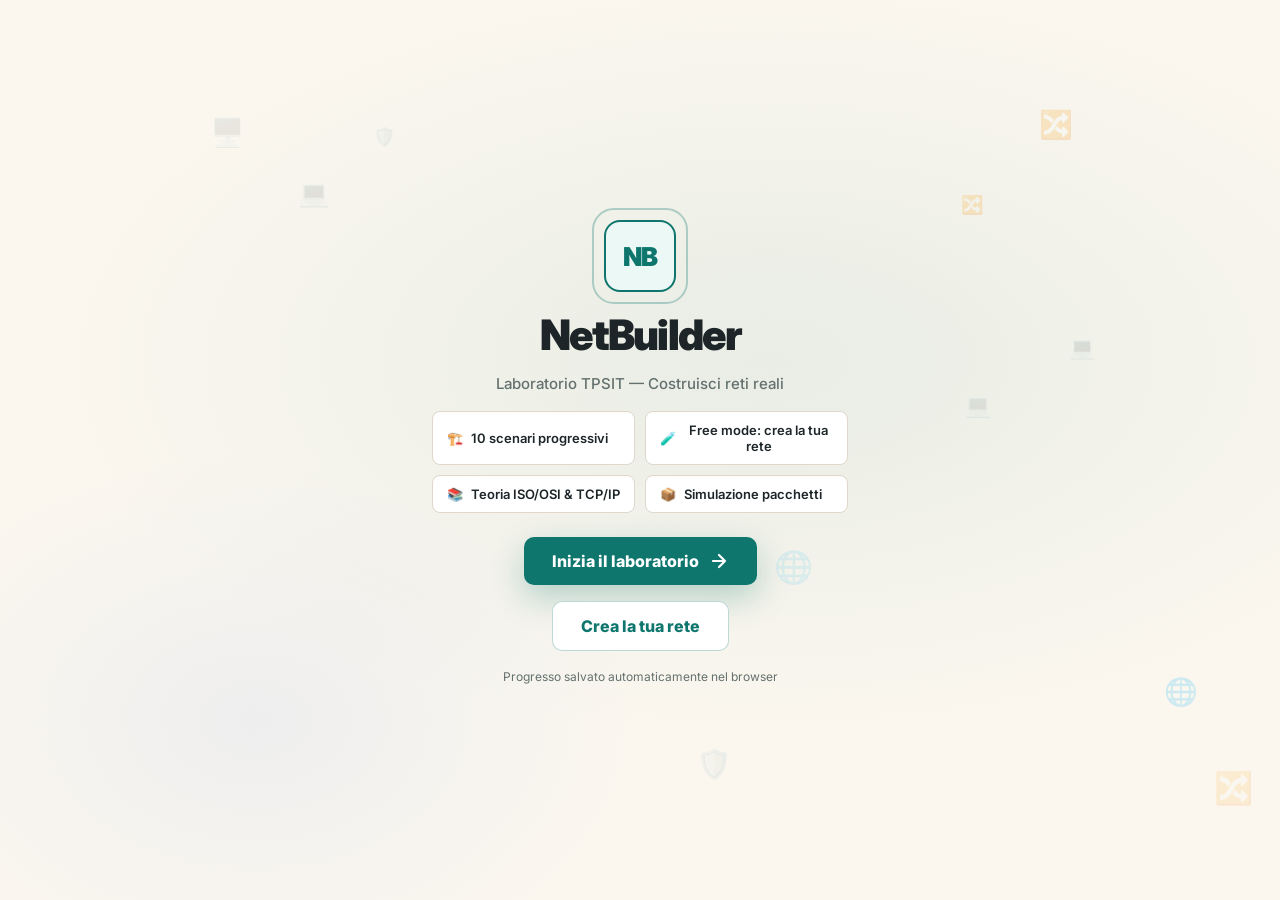
<file: gioco.html>
﻿<!DOCTYPE html>
<html lang="it">
<head>
  <meta charset="UTF-8">
  <meta name="viewport" content="width=device-width, initial-scale=1.0">
  <title>NetBuilder - Costruisci la rete</title>
  <script>
    (function(){
      var s=localStorage.getItem('nb-theme');
      if(!s) s=window.matchMedia('(prefers-color-scheme: dark)').matches?'dark':'light';
      if(s==='dark') document.documentElement.classList.add('dark');
    })();
  </script>
  <link rel="preconnect" href="https://fonts.googleapis.com">
  <link rel="preconnect" href="https://fonts.gstatic.com" crossorigin>
  <link href="https://fonts.googleapis.com/css2?family=Inter:wght@400;500;600;700;800&display=swap" rel="stylesheet">
  <link rel="stylesheet" href="style.css">
</head>
<body>
  <header class="topbar">
    <div class="brand">
      <span class="brand-mark">NB</span>
      <div>
        <h1>NetBuilder</h1>
        <p>Laboratorio TPSIT sulle reti reali</p>
      </div>
    </div>

    <nav class="level-tabs" id="levelTabs" aria-label="Livelli"></nav>
    <div class="objective-wrap">
            <button class="objective-btn" id="objectiveBtn" type="button">Obiettivi</button>
      <div class="objective-panel" id="objectivePanel" aria-hidden="true"></div>
    </div>

    <div class="stats" aria-label="Statistiche">
      <div class="stat"><span>Livello</span><strong id="statLevel">1</strong></div>
      <div class="stat"><span>XP</span><strong id="statScore">0</strong></div>
      <div class="stat"><span>Nodi</span><strong id="statDevices">0</strong></div>
    </div>
  </header>

  <main class="app-shell">
    <aside class="toolbox">
      <section>
        <h2>Dispositivi 🧰</h2>
        <div class="device-palette" id="devicePalette"></div>
      </section>

      <section>
        <h2>Cavi 🔌</h2>
        <div class="cable-tools">
          <button class="cable-tool is-active" id="straightCable" type="button" data-cable="straight">
            <span class="cable-sample straight"></span>
            Dritto
          </button>
          <button class="cable-tool" id="crossCable" type="button" data-cable="cross">
            <span class="cable-sample cross"></span>
            Incrociato
          </button>
        </div>
      </section>

      <section class="quick-help">
        <h2>Comandi ✨</h2>
        <p>👉 Click su un dispositivo per inserirlo. 🔗 Click su due nodi per collegarli. 🖱️ Trascina un nodo per sistemarlo. 🗑️ Doppio click elimina.</p>
      </section>

      <section style="display:flex;justify-content:center;padding:10px 0 4px">
        <button class="theme-toggle" id="gameThemeToggle" type="button" title="Cambia tema chiaro/scuro" aria-label="Cambia tema">
          <span class="t-icon" id="themeIcon"></span>
        </button>
      </section>
    </aside>

    <section class="workspace">
      <div class="workspace-toolbar">
        <div>
          <p class="eyebrow">Scenario</p>
          <h2 id="levelTitle"></h2>
        </div>
        <div class="run-hud" aria-label="Sfide livello">
          <div class="time-chip">
            <span>Tempo</span>
            <strong id="runTimer">00:00</strong>
            <div class="time-bar"><span id="timeBar"></span></div>
          </div>
          <div class="budget-chip">
            <span>Cavi</span>
            <strong id="cableBudget">0/0</strong>
          </div>
          <div class="event-chip" id="eventChip" hidden>
            <span>Evento</span>
            <strong id="eventText">-</strong>
          </div>
        </div>
        <div class="actions">
          <button class="btn secondary" id="hintBtn" type="button">💡 Indizio</button>
          <button class="btn secondary" id="resetBtn" type="button">🔄 Reset</button>
          <button class="btn primary" id="testBtn" type="button">🚀 Testa rete</button>
        </div>
      </div>

      <div class="board-wrap" id="boardWrap">
        <svg id="board" viewBox="0 0 1100 720" role="img" aria-label="Area di costruzione della rete">
          <defs>
            <pattern id="grid" width="40" height="40" patternUnits="userSpaceOnUse">
              <path d="M 40 0 L 0 0 0 40" class="grid-line"></path>
            </pattern>
            <filter id="softShadow" x="-30%" y="-30%" width="160%" height="160%">
              <feDropShadow dx="0" dy="12" stdDeviation="12" flood-color="#263238" flood-opacity="0.18"></feDropShadow>
            </filter>
          </defs>
          <rect width="1100" height="720" fill="url(#grid)"></rect>
          <g id="cableLayer"></g>
          <g id="packetLayer"></g>
          <g id="deviceLayer"></g>
        </svg>
      </div>

      <section class="console-panel" id="consolePanel">
        <div class="console-resizer" id="consoleResizer" aria-hidden="true"></div>
        <div class="console-header">
          <p class="eyebrow">Console rete</p>
        </div>
        <div class="network-log" id="networkLog"></div>
      </section>
    </section>

    <aside class="mission-panel">
      <section class="mission-card">
        <p class="eyebrow">Obiettivo</p>
        <div id="objectiveText"></div>
      </section>

      <section class="mission-card">
        <p class="eyebrow">Verifica</p>
        <div class="checklist" id="checklist"></div>
      </section>

      <section class="mission-card">
        <p class="eyebrow">Sfide bonus</p>
        <div class="challenge-list" id="challengeList"></div>
      </section>

    </aside>
  </main>

  <div class="toast" id="toast" role="status" aria-live="polite"></div>

  <div class="context-menu" id="contextMenu" role="menu" aria-hidden="true">
    <button type="button" data-action="move">🖱️ Sposta</button>
    <button type="button" data-action="delete">🗑️ Elimina</button>
  </div>

  <dialog class="result-modal" id="resultModal">
    <div class="result-icon" id="resultIcon"></div>
    <h2 id="resultTitle"></h2>
    <p id="resultBody"></p>
    <div class="result-info" id="resultInfo"></div>
    <button class="btn primary" id="resultBtn" type="button">Continua</button>
  </dialog>

  <script src="level1.js"></script>
  <script src="level2.js"></script>
  <script src="level3.js"></script>
  <script src="level4.js"></script>
  <script src="level5.js"></script>
  <script src="level6.js"></script>
  <script src="level7.js"></script>
  <script src="level8.js"></script>
  <script src="level9.js"></script>
  <script src="level10.js"></script>
  <script src="script.js"></script>
<script>
/* ── GAME DARK MODE ──────────────────────────────────────── */
(function(){
  const STORAGE_KEY = 'nb-theme';
  const btn  = document.getElementById('gameThemeToggle');
  const icon = document.getElementById('themeIcon');

  const ICONS = {
    light: '<svg class="theme-icon-svg" viewBox="0 0 24 24" aria-hidden="true"><circle cx="12" cy="12" r="4.25" fill="none" stroke-width="2"/><path d="M12 2.75v2.4M12 18.85v2.4M4.35 4.35l1.7 1.7M17.95 17.95l1.7 1.7M2.75 12h2.4M18.85 12h2.4M4.35 19.65l1.7-1.7M17.95 6.05l1.7-1.7" fill="none" stroke-width="2" stroke-linecap="round"/></svg>',
    dark: '<svg class="theme-icon-svg" viewBox="0 0 24 24" aria-hidden="true"><path d="M20.1 14.4A7.4 7.4 0 0 1 9.6 3.9 8.2 8.2 0 1 0 20.1 14.4Z" fill="none" stroke-width="2" stroke-linecap="round" stroke-linejoin="round"/></svg>'
  };

  function getInitialTheme(){
    const saved = localStorage.getItem(STORAGE_KEY);
    if(saved) return saved;
    return window.matchMedia('(prefers-color-scheme: dark)').matches ? 'dark' : 'light';
  }

  function applyTheme(theme, animate){
    const isDark = theme === 'dark';
    document.documentElement.classList.toggle('dark', isDark);
    /* show the icon representing current mode (sun = you're in dark, moon = you're in light) */
    icon.innerHTML = isDark ? ICONS.light : ICONS.dark;
    btn.setAttribute('title', isDark ? 'Passa al tema chiaro' : 'Passa al tema scuro');

    if(animate){
      /* spin icon */
      btn.classList.remove('spinning','pulse-ring');
      void btn.offsetWidth;
      btn.classList.add('spinning','pulse-ring');
      btn.addEventListener('animationend', ()=>{
        btn.classList.remove('spinning','pulse-ring');
      }, {once:true});

      /* full-page ripple */
      const r = btn.getBoundingClientRect();
      const cx = r.left + r.width/2, cy = r.top + r.height/2;
      const maxR = Math.hypot(Math.max(cx, innerWidth-cx), Math.max(cy, innerHeight-cy));
      const overlay = document.createElement('div');
      overlay.style.cssText = `
        position:fixed;top:0;left:0;width:100vw;height:100vh;
        pointer-events:none;z-index:99999;overflow:hidden;
      `;
      const circle = document.createElement('div');
      circle.style.cssText = `
        position:absolute;
        left:${cx}px;top:${cy}px;
        width:0;height:0;
        border-radius:50%;
        background:${isDark ? 'rgba(17,19,21,.94)' : 'rgba(251,247,239,.92)'};
        transform:translate(-50%,-50%);
        transition:width 0.58s cubic-bezier(.4,0,.2,1),
                   height 0.58s cubic-bezier(.4,0,.2,1),
                   opacity 0.18s 0.48s ease;
      `;
      overlay.appendChild(circle);
      document.body.appendChild(overlay);
      requestAnimationFrame(()=>{
        circle.style.width = circle.style.height = maxR * 2.2 + 'px';
      });
      setTimeout(()=>{ circle.style.opacity = '0'; }, 480);
      setTimeout(()=>{ overlay.remove(); }, 720);
    }
  }

  /* boot */
  const theme = getInitialTheme();
  applyTheme(theme, false);

  /* toggle */
  btn.addEventListener('click', ()=>{
    const next = document.documentElement.classList.contains('dark') ? 'light' : 'dark';
    localStorage.setItem(STORAGE_KEY, next);
    applyTheme(next, true);
  });
})();
</script>
</body>
</html>
</file>
<file: style.css>
:root {
  --paper: #fbf7ef;
  --surface: #fffdf8;
  --surface-strong: #ffffff;
  --ink: #1d2528;
  --muted: #64716f;
  --line: #ded7ca;
  --line-strong: #c9bda9;
  --accent: #0f766e;
  --accent-2: #2563eb;
  --success: #16803c;
  --warning: #b76e00;
  --danger: #bf3030;
  --cable: #546a76;
  --shadow: 0 18px 45px rgba(57, 47, 31, 0.12);
  --radius: 8px;
}

* {
  box-sizing: border-box;
}

html,
body {
  height: 100%;
}

body {
  margin: 0;
  overflow: hidden;
  display: flex;
  flex-direction: column;
  color: var(--ink);
  background:
    linear-gradient(135deg, rgba(255, 255, 255, 0.78), rgba(251, 247, 239, 0.95)),
    var(--paper);
  font-family: Inter, system-ui, -apple-system, BlinkMacSystemFont, "Segoe UI", sans-serif;
  user-select: none;
}

button {
  font: inherit;
}

.topbar {
  position: relative;
  z-index: 1000;
  min-height: 78px;
  display: flex;
  align-items: center;
  gap: 22px;
  padding: 10px 18px;
  border-bottom: 1px solid var(--line);
  background: rgba(255, 253, 248, 0.9);
  backdrop-filter: blur(18px);
  flex-shrink: 0;
}

.brand {
  display: flex;
  align-items: center;
  gap: 14px;
  min-width: 250px;
}

.brand-mark {
  width: 48px;
  height: 48px;
  display: grid;
  place-items: center;
  border: 2px solid var(--accent);
  border-radius: var(--radius);
  color: var(--accent);
  background: #ecf8f5;
  font-weight: 800;
}

.brand h1,
.brand p,
.workspace-toolbar h2,
.eyebrow {
  margin: 0;
}

.brand h1 {
  font-size: 24px;
  letter-spacing: -0.02em;
}

.brand p {
  margin-top: 2px;
  color: var(--muted);
  font-size: 13px;
}

.level-tabs {
  display: flex;
  gap: 8px;
  flex: 1;
  justify-content: center;
  flex-wrap: wrap;
}

.objective-wrap {
  position: relative;
  flex-shrink: 0;
}

.objective-btn {
  height: 42px;
  border: 1px solid var(--line);
  border-radius: var(--radius);
  background: var(--surface);
  color: var(--ink);
  padding: 0 12px;
  font-weight: 700;
  cursor: pointer;
  transition: transform 0.18s ease, border-color 0.18s ease, color 0.18s ease, box-shadow 0.18s ease;
}

.objective-btn:hover {
  border-color: var(--accent);
  color: var(--accent);
}

.objective-btn.objective-flash {
  border-color: var(--success);
  color: var(--success);
  box-shadow: 0 0 0 5px rgba(22, 128, 60, 0.14);
  animation: objectiveButtonPop 0.68s ease;
}

.objective-panel {
  position: absolute;
  top: calc(100% + 8px);
  right: 0;
  width: min(360px, calc(100vw - 24px));
  padding: 8px;
  border: 1px solid var(--line);
  border-radius: var(--radius);
  background: var(--surface-strong);
  box-shadow: var(--shadow);
  display: none;
  z-index: 1001;
  max-height: 320px;
  overflow-y: auto;
}

.objective-panel.show {
  display: block;
  animation: objectivePanelIn 0.18s ease-out;
}

.objective-item {
  display: grid;
  grid-template-columns: 24px minmax(0, 1fr) auto;
  align-items: center;
  gap: 8px;
  border: 1px solid var(--line);
  border-radius: var(--radius);
  padding: 9px 10px;
  background: #fffaf0;
  font-size: 13px;
  line-height: 1.4;
  min-height: 44px;
  transition: background 0.18s ease, border-color 0.18s ease, transform 0.18s ease;
}

.objective-item.done {
  border-color: #8ecfae;
  background: #eef8ee;
}

.objective-item.just-completed {
  animation: objectiveComplete 0.86s ease both;
}

.objective-icon {
  width: 22px;
  height: 22px;
  display: grid;
  place-items: center;
  border-radius: 50%;
  font-size: 14px;
}

.objective-copy {
  min-width: 0;
  overflow-wrap: anywhere;
}

.objective-xp {
  justify-self: end;
  padding: 3px 6px;
  border-radius: 999px;
  background: #ecf8f5;
  color: var(--accent);
  font-size: 11px;
  font-weight: 800;
  white-space: nowrap;
}

.objective-item.done .objective-xp {
  background: #dcfce7;
  color: var(--success);
}

.objective-item + .objective-item {
  margin-top: 8px;
}

@keyframes objectivePanelIn {
  from {
    opacity: 0;
    transform: translateY(-6px) scale(0.98);
  }
  to {
    opacity: 1;
    transform: translateY(0) scale(1);
  }
}

@keyframes objectiveComplete {
  0% {
    transform: scale(0.98);
    box-shadow: 0 0 0 0 rgba(22, 128, 60, 0);
  }
  35% {
    transform: scale(1.02);
    box-shadow: 0 0 0 6px rgba(22, 128, 60, 0.16);
  }
  100% {
    transform: scale(1);
    box-shadow: 0 0 0 0 rgba(22, 128, 60, 0);
  }
}

@keyframes objectiveButtonPop {
  0% { transform: scale(1); }
  45% { transform: scale(1.06); }
  100% { transform: scale(1); }
}

@keyframes statPop {
  0% { transform: scale(1); }
  45% {
    transform: scale(1.06);
    border-color: var(--success);
    box-shadow: 0 0 0 5px rgba(22, 128, 60, 0.12);
  }
  100% { transform: scale(1); }
}

@keyframes timerDangerPulse {
  0%, 100% { opacity: 1; }
  50% { opacity: 0.72; }
}

@keyframes timerDangerText {
  0%, 100% { transform: scale(1); }
  50% { transform: scale(1.03); }
}

.level-tab {
  min-width: 46px;
  height: 46px;
  border: 1px solid var(--line);
  border-radius: var(--radius);
  background: var(--surface);
  color: var(--muted);
  cursor: pointer;
  font-weight: 800;
}

.level-tab:hover,
.level-tab.is-active {
  border-color: var(--accent);
  color: var(--accent);
  background: #eef8f4;
}

.level-tab.is-complete {
  border-color: var(--success);
  background: #eef8ee;
  color: var(--success);
}

.level-tab.is-complete::after {
  content: "✓";
  margin-left: 4px;
  font-size: 12px;
}

.level-tab.free-mode-tab {
  width: auto;
  min-width: 148px;
  padding: 0 14px;
  color: var(--accent);
  border-color: rgba(15, 118, 110, 0.32);
  background: #ecf8f5;
  white-space: nowrap;
}

.level-tab.free-mode-tab:hover,
.level-tab.free-mode-tab.is-active {
  color: #fff;
  border-color: var(--accent);
  background: var(--accent);
}

.stats {
  display: flex;
  gap: 10px;
}

.stat {
  min-width: 88px;
  padding: 9px 12px;
  border: 1px solid var(--line);
  border-radius: var(--radius);
  background: var(--surface-strong);
}

.stat span {
  display: block;
  color: var(--muted);
  font-size: 11px;
  font-weight: 700;
  text-transform: uppercase;
}

.stat strong {
  display: block;
  margin-top: 3px;
  font-size: 22px;
  line-height: 1;
}

.stat.stat-pop {
  animation: statPop 0.52s ease;
}

.app-shell {
  position: relative;
  z-index: 1;
  flex: 1;
  display: grid;
  grid-template-columns: 240px minmax(520px, 1fr) 280px;
  gap: 10px;
  padding: 10px;
  min-height: 0;
}

.toolbox,
.mission-panel {
  padding: 10px;
  border-color: var(--line);
  background: rgba(255, 253, 248, 0.75);
  border-radius: var(--radius);
  height: 100%;
}

.toolbox {
  border-right: 1px solid var(--line);
  display: flex;
  flex-direction: column;
  overflow-y: auto;
}

.mission-panel {
  overflow: auto;
  border-left: 1px solid var(--line);
}

.toolbox section + section {
  margin-top: 10px;
}

.toolbox > section:not(.quick-help) {
  flex-shrink: 0;
}

.toolbox h2 {
  margin: 0 0 6px;
  color: var(--muted);
  font-size: 11px;
  text-transform: uppercase;
  letter-spacing: 0.08em;
}

.device-palette {
  display: grid;
  grid-template-columns: repeat(2, minmax(0, 1fr));
  gap: 6px;
}

.device-card {
  min-height: 100px;
  display: flex;
  flex-direction: column;
  align-items: center;
  justify-content: center;
  gap: 6px;
  padding: 8px 6px;
  border: 1px solid var(--line);
  border-radius: var(--radius);
  background: var(--surface-strong);
  cursor: grab;
  transition: transform 0.16s ease, box-shadow 0.16s ease, border-color 0.16s ease;
}

.device-card:hover {
  transform: translateY(-2px);
  border-color: var(--accent);
  box-shadow: var(--shadow);
}

.device-card.is-disabled {
  opacity: 0.34;
  pointer-events: none;
}

.device-icon {
  width: 52px;
  height: 52px;
  display: grid;
  place-items: center;
  border-radius: var(--radius);
  background: #f3eee4;
  color: var(--accent);
}

.device-icon svg {
  width: 36px;
  height: 36px;
  display: block;
}

.device-card strong {
  display: block;
  font-size: 14px;
  text-align: center;
}

.device-card span:last-child {
  display: block;
  margin-top: 2px;
  color: var(--muted);
  font-size: 11px;
  text-align: center;
}

.cable-tools {
  display: grid;
  gap: 6px;
}

.cable-tool {
  height: 40px;
  display: flex;
  align-items: center;
  gap: 10px;
  padding: 0 12px;
  border: 1px solid var(--line);
  border-radius: var(--radius);
  background: var(--surface-strong);
  cursor: pointer;
  color: var(--ink);
  font-weight: 700;
  font-size: 13px;
}

.cable-tool.is-active {
  border-color: var(--accent);
  background: #eef8f4;
  color: var(--accent);
}

.cable-sample {
  width: 54px;
  height: 5px;
  border-radius: 999px;
  background: var(--cable);
}

.cable-sample.cross {
  background: repeating-linear-gradient(90deg, var(--accent-2), var(--accent-2) 9px, transparent 9px, transparent 15px);
}

.quick-help {
  position: static;
  padding: 8px;
  border: 1px solid var(--line);
  border-radius: var(--radius);
  background: #fffaf1;
  margin-top: auto;
}

.quick-help p {
  margin: 0;
  color: var(--muted);
  font-size: 12px;
  line-height: 1.45;
}

.workspace {
  position: relative;
  min-width: 0;
  display: grid;
  grid-template-rows: auto minmax(0, 1fr);
  padding: 0;
  gap: 10px;
  min-height: 0;
}

.workspace-toolbar {
  min-height: 58px;
  display: flex;
  align-items: center;
  justify-content: space-between;
  gap: 16px;
  padding: 10px 12px;
  border: 1px solid var(--line);
  border-radius: var(--radius);
  background: var(--surface-strong);
  box-shadow: 0 10px 30px rgba(57, 47, 31, 0.07);
}

.run-hud {
  flex: 1;
  min-width: 280px;
  display: grid;
  grid-template-columns: minmax(150px, 220px) auto minmax(140px, 1fr);
  align-items: center;
  gap: 8px;
}

.time-chip,
.budget-chip,
.event-chip {
  min-height: 40px;
  padding: 7px 9px;
  border: 1px solid var(--line);
  border-radius: var(--radius);
  background: #fffaf1;
}

.time-chip span,
.budget-chip span,
.event-chip span {
  display: block;
  color: var(--muted);
  font-size: 10px;
  font-weight: 800;
  text-transform: uppercase;
}

.time-chip strong,
.budget-chip strong,
.event-chip strong {
  display: block;
  margin-top: 2px;
  color: var(--ink);
  font-size: 14px;
  line-height: 1;
}

.time-bar {
  height: 5px;
  margin-top: 6px;
  overflow: hidden;
  border-radius: 999px;
  background: #eadfcd;
}

.time-bar span {
  width: 100%;
  height: 100%;
  display: block;
  border-radius: inherit;
  background: var(--accent);
  transition: width 0.45s linear, background 0.2s ease;
}

.time-bar span.is-hot {
  background: var(--danger);
  animation: timerDangerPulse 1.35s ease-in-out infinite;
}

.time-bar span.is-expired {
  background: var(--danger);
  animation: none;
}

.time-bar span.is-free {
  background: linear-gradient(90deg, var(--accent), var(--accent-2));
}

.time-chip strong.is-danger {
  color: var(--danger);
  animation: timerDangerText 1.35s ease-in-out infinite;
}

.time-chip strong.is-expired {
  color: var(--danger);
  animation: none;
}

.budget-chip strong.is-over {
  color: var(--danger);
}

.event-chip {
  background: #fff8e7;
  border-color: #e7c975;
}

.event-chip strong {
  overflow: hidden;
  text-overflow: ellipsis;
  white-space: nowrap;
  color: #7a4d00;
}

.eyebrow {
  color: var(--accent);
  font-size: 12px;
  font-weight: 800;
  text-transform: uppercase;
  letter-spacing: 0.08em;
}

.workspace-toolbar h2 {
  margin-top: 4px;
  font-size: 20px;
  letter-spacing: -0.02em;
}

.actions {
  display: flex;
  gap: 8px;
  flex-wrap: wrap;
  justify-content: flex-end;
}

.btn {
  min-height: 40px;
  padding: 0 12px;
  border: 1px solid transparent;
  border-radius: var(--radius);
  cursor: pointer;
  font-weight: 800;
  transition: transform 0.16s ease, box-shadow 0.16s ease, background 0.16s ease;
}

.btn:hover {
  transform: translateY(-1px);
  box-shadow: 0 12px 26px rgba(31, 41, 55, 0.12);
}

.btn.primary {
  background: var(--accent);
  color: #fff;
}

.btn.secondary {
  border-color: var(--line);
  background: var(--surface);
  color: var(--ink);
}

.board-wrap {
  position: relative;
  flex: 1;
  min-height: 0;
  overflow: hidden;
  border: 1px solid var(--line);
  border-radius: var(--radius);
  background:
    linear-gradient(180deg, rgba(255, 255, 255, 0.82), rgba(248, 242, 231, 0.88)),
    #fffaf1;
  box-shadow: var(--shadow);
}

.console-panel {
  position: absolute;
  left: 0;
  right: 0;
  bottom: 0;
  z-index: 20;
  height: var(--console-height, 190px);
  min-height: 96px;
  display: flex;
  flex-direction: column;
  border: 1px solid var(--line);
  border-radius: var(--radius);
  background: var(--surface-strong);
  box-shadow: 0 10px 30px rgba(57, 47, 31, 0.07);
  overflow: hidden;
}

.console-resizer {
  height: 8px;
  flex-shrink: 0;
  cursor: ns-resize;
  background:
    linear-gradient(90deg, transparent, rgba(100, 113, 111, 0.28), transparent),
    var(--surface);
  border-bottom: 1px solid var(--line);
}

.console-resizer::before {
  content: "";
  display: block;
  width: 52px;
  height: 3px;
  margin: 2px auto 0;
  border-radius: 999px;
  background: var(--line-strong);
}

.console-header {
  flex-shrink: 0;
  padding: 10px 12px 0;
}

#board {
  width: 100%;
  height: 100%;
  display: block;
  touch-action: none;
}

.grid-line {
  fill: none;
  stroke: rgba(107, 94, 75, 0.12);
  stroke-width: 1;
}

.cable {
  fill: none;
  stroke: var(--cable);
  stroke-width: 6;
  stroke-linecap: round;
  cursor: pointer;
}

.cable.cross {
  stroke: var(--accent-2);
  stroke-dasharray: 14 10;
}

.cable.invalid {
  stroke: var(--danger);
}

.cable.is-active {
  stroke: var(--success);
  stroke-width: 8;
}

.device-node {
  cursor: grab;
}

.device-node.is-selected .node-shell {
  stroke: var(--accent);
  stroke-width: 4;
}

.node-shell {
  fill: #fffefb;
  stroke: var(--line-strong);
  stroke-width: 2;
  filter: url(#softShadow);
}

.node-face {
  fill: #eef8f4;
}

.node-icon {
  fill: none;
  stroke: var(--accent);
  stroke-width: 3;
  stroke-linecap: round;
  stroke-linejoin: round;
}

.node-icon-fill {
  fill: #dff4ef;
  stroke: none;
}

.node-label {
  fill: var(--ink);
  font-size: 15px;
  font-weight: 800;
  text-anchor: middle;
}

.node-sub {
  fill: var(--muted);
  font-size: 11px;
  font-weight: 700;
  text-anchor: middle;
}

.node-badge {
  fill: #fff8e7;
  stroke: #e7c975;
  stroke-width: 1.5;
}

.node-badge-text {
  fill: #7a4d00;
  font-size: 10px;
  font-weight: 900;
  text-anchor: middle;
  dominant-baseline: central;
}

.packet {
  fill: var(--success);
  stroke: #fff;
  stroke-width: 4;
  filter: url(#softShadow);
}

.packet.fail {
  fill: var(--danger);
}

.packet-label {
  fill: var(--ink);
  font-size: 14px;
  font-weight: 900;
  text-anchor: middle;
}

.mission-card {
  padding: 14px;
  border: 1px solid var(--line);
  border-radius: var(--radius);
  background: var(--surface-strong);
  box-shadow: 0 8px 24px rgba(57, 47, 31, 0.06);
}

.mission-card + .mission-card {
  margin-top: 10px;
}

#objectiveText {
  margin-top: 10px;
  color: var(--ink);
  font-size: 14px;
  line-height: 1.55;
  white-space: pre-line;
}

.challenge-list {
  display: grid;
  gap: 7px;
  margin-top: 10px;
}

.challenge-item {
  display: flex;
  align-items: center;
  justify-content: space-between;
  gap: 10px;
  padding: 8px 9px;
  border: 1px solid var(--line);
  border-radius: var(--radius);
  background: #faf6ed;
  color: var(--muted);
  font-size: 12px;
}

.challenge-item strong {
  color: var(--ink);
  white-space: nowrap;
}

.challenge-reward {
  padding: 8px 9px;
  border-radius: var(--radius);
  background: #ecf8f5;
  color: var(--accent);
  font-size: 12px;
  font-weight: 800;
}

.challenge-free {
  display: grid;
  gap: 5px;
  padding: 10px;
  border: 1px solid rgba(15, 118, 110, 0.24);
  border-radius: var(--radius);
  background: #ecf8f5;
  color: var(--accent);
  font-size: 12px;
}

.challenge-free strong {
  color: var(--ink);
}

.challenge-free span {
  color: var(--muted);
  line-height: 1.45;
}

.checklist {
  display: grid;
  gap: 8px;
  margin-top: 12px;
}

.check {
  display: grid;
  grid-template-columns: 26px 1fr;
  gap: 8px;
  align-items: start;
  color: var(--muted);
  font-size: 13px;
  line-height: 1.35;
}

.check::before {
  content: "";
  width: 18px;
  height: 18px;
  margin-top: 1px;
  border: 2px solid var(--line-strong);
  border-radius: 50%;
  background: var(--surface);
}

.check.ok {
  color: var(--ink);
}

.check.ok::before {
  border-color: var(--success);
  background: radial-gradient(circle at center, var(--success) 45%, transparent 48%);
}

.network-log {
  flex: 1;
  min-height: 0;
  overflow: auto;
  display: flex;
  flex-direction: column;
  gap: 8px;
  margin: 8px 12px 12px;
  padding-bottom: 2px;
  scrollbar-width: none;
  -ms-overflow-style: none;
}

.network-log::-webkit-scrollbar {
  width: 0;
  height: 0;
}

.log-entry {
  padding: 9px 10px;
  border-left: 4px solid var(--line-strong);
  border-radius: 0 var(--radius) var(--radius) 0;
  background: #faf6ed;
  color: var(--muted);
  font-size: 13px;
  line-height: 1.35;
}

.log-entry.ok {
  border-color: var(--success);
  color: #14532d;
  background: #eef8ee;
}

.log-entry.warn {
  border-color: var(--warning);
  color: #7a4d00;
  background: #fff8e7;
}

.log-entry.err {
  border-color: var(--danger);
  color: #7f1d1d;
  background: #fff1f1;
}

.toast {
  position: fixed;
  left: 50%;
  bottom: 22px;
  transform: translateX(-50%) translateY(18px);
  max-width: min(620px, calc(100vw - 40px));
  padding: 14px 18px;
  border: 1px solid var(--line);
  border-radius: var(--radius);
  background: var(--surface-strong);
  box-shadow: var(--shadow);
  color: var(--ink);
  font-weight: 700;
  opacity: 0;
  pointer-events: none;
  transition: opacity 0.22s ease, transform 0.22s ease;
}

.toast.show {
  opacity: 1;
  transform: translateX(-50%) translateY(0);
}

.xp-burst {
  position: fixed;
  left: 50%;
  top: 112px;
  z-index: 2200;
  min-width: 180px;
  padding: 12px 16px;
  border: 1px solid #8ecfae;
  border-radius: var(--radius);
  background: #eef8ee;
  color: #14532d;
  box-shadow: var(--shadow);
  text-align: center;
  pointer-events: none;
  opacity: 0;
  transform: translate(-50%, -8px) scale(0.94);
  transition: opacity 0.22s ease, transform 0.22s ease;
}

.xp-burst.show {
  opacity: 1;
  transform: translate(-50%, 0) scale(1);
}

.xp-burst strong,
.xp-burst span {
  display: block;
}

.xp-burst strong {
  font-size: 22px;
}

.xp-burst span {
  margin-top: 2px;
  font-size: 12px;
  font-weight: 800;
}

.context-menu {
  position: fixed;
  z-index: 1200;
  min-width: 150px;
  display: none;
  padding: 6px;
  border: 1px solid var(--line);
  border-radius: var(--radius);
  background: var(--surface-strong);
  box-shadow: var(--shadow);
}

.context-menu.show {
  display: grid;
  gap: 4px;
}

body.is-resizing-console {
  cursor: ns-resize;
  user-select: none;
}

.context-menu button {
  height: 38px;
  padding: 0 10px;
  border: 0;
  border-radius: 6px;
  background: transparent;
  color: var(--ink);
  cursor: pointer;
  text-align: left;
  font-weight: 700;
}

.context-menu button:hover {
  background: #eef8f4;
  color: var(--accent);
}

.result-modal {
  width: min(540px, calc(100vw - 34px));
  border: 1px solid var(--line);
  border-radius: var(--radius);
  padding: 28px;
  background: var(--surface-strong);
  color: var(--ink);
  box-shadow: var(--shadow);
  text-align: center;
}

.result-modal::backdrop {
  background: rgba(30, 25, 18, 0.28);
  backdrop-filter: blur(5px);
}

.result-icon {
  width: 76px;
  height: 76px;
  display: grid;
  place-items: center;
  margin: 0 auto 16px;
  border-radius: 50%;
  background: #eef8f4;
  color: var(--accent);
  font-size: 38px;
  font-weight: 900;
}

.result-modal h2 {
  margin: 0;
  font-size: 28px;
}

.result-modal p {
  margin: 10px 0 0;
  color: var(--muted);
  line-height: 1.55;
}

.result-info {
  margin: 18px 0;
  padding: 14px;
  border: 1px solid var(--line);
  border-radius: var(--radius);
  background: #faf6ed;
  text-align: left;
  color: var(--ink);
  line-height: 1.55;
  font-size: 14px;
}

@media (max-width: 1100px) {
  .topbar {
    height: auto;
    flex-wrap: wrap;
  }

  .workspace-toolbar {
    align-items: stretch;
    flex-wrap: wrap;
  }

  .run-hud {
    order: 3;
    flex-basis: 100%;
    grid-template-columns: minmax(150px, 1fr) auto minmax(150px, 1fr);
  }

  .app-shell {
    height: calc(100vh - 150px);
    min-height: 620px;
    grid-template-columns: 230px minmax(460px, 1fr);
  }

  .workspace {
    grid-template-rows: auto minmax(0, 1fr);
  }

  .mission-panel {
    display: none;
  }

  .device-palette {
    grid-template-columns: repeat(2, minmax(0, 1fr));
  }

  .board-wrap {
    height: auto;
  }
}

@media (max-width: 760px) {
  .run-hud {
    grid-template-columns: 1fr 92px;
  }

  .event-chip {
    grid-column: 1 / -1;
  }
}

/* ════════════════════════════════════════════════════════════
   DARK MODE — NetBuilder game
   ════════════════════════════════════════════════════════════ */

:root {
  --theme-transition:
    background-color 0.5s cubic-bezier(.4,0,.2,1),
    background 0.5s cubic-bezier(.4,0,.2,1),
    color 0.5s cubic-bezier(.4,0,.2,1),
    border-color 0.5s cubic-bezier(.4,0,.2,1),
    box-shadow 0.5s cubic-bezier(.4,0,.2,1);
}

html.dark {
  --paper:          #111315;
  --surface:        #181a1d;
  --surface-strong: #202326;
  --ink:            #dceae6;
  --muted:          #7a9e96;
  --line:           #303438;
  --line-strong:    #3c4246;
  --accent:         #2dd4bf;
  --accent-2:       #60a5fa;
  --success:        #34d399;
  --warning:        #fbbf24;
  --danger:         #f87171;
  --cable:          #7a9e96;
  --shadow:         0 18px 45px rgba(0,0,0,0.45);
}

html.dark body {
  background: var(--paper);
  color: var(--ink);
}

html.dark .topbar {
  background: rgba(17,19,21,.92);
  border-color: var(--line);
}

html.dark .brand-mark {
  background: rgba(45,212,191,.12);
  border-color: var(--accent);
  color: var(--accent);
}

html.dark .toolbox {
  background: var(--surface);
  border-color: var(--line);
}

html.dark .device-btn {
  background: var(--surface-strong);
  border-color: var(--line);
  color: var(--ink);
}

html.dark .device-btn:hover {
  border-color: var(--accent);
  background: rgba(45,212,191,.08);
}

html.dark .cable-tool {
  background: var(--surface-strong);
  border-color: var(--line);
  color: var(--ink);
}

html.dark .cable-tool.is-active {
  border-color: var(--accent);
  background: rgba(45,212,191,.1);
}

html.dark .workspace-toolbar {
  background: var(--surface);
  border-color: var(--line);
}

html.dark .board-wrap {
  background: var(--paper);
}

html.dark svg#board > rect {
  fill: var(--paper);
}

html.dark .grid-line {
  stroke: rgba(45,212,191,.06);
}

html.dark .mission-panel {
  background: var(--surface);
  border-color: var(--line);
}

html.dark .mission-card {
  background: var(--surface-strong);
  border-color: var(--line);
}

html.dark .console-panel {
  background: var(--surface);
  border-color: var(--line);
}

html.dark .btn.secondary {
  background: var(--surface-strong);
  border-color: var(--line);
  color: var(--ink);
}

html.dark .btn.secondary:hover {
  border-color: var(--accent);
  color: var(--accent);
}

html.dark .btn.primary {
  background: var(--accent);
  color: #111315;
}

html.dark .level-tab {
  background: var(--surface-strong);
  border-color: var(--line);
  color: var(--muted);
}

html.dark .level-tab.free-mode-tab {
  background: rgba(45,212,191,.12);
  border-color: rgba(45,212,191,.28);
  color: var(--accent);
}

html.dark .level-tab.active,
html.dark .level-tab.is-active,
html.dark .level-tab:hover {
  background: var(--accent);
  color: #111315;
  border-color: var(--accent);
}

html.dark .objective-btn {
  background: var(--surface-strong);
  border-color: var(--line);
  color: var(--ink);
}

html.dark .objective-panel {
  background: var(--surface-strong);
  border-color: var(--line);
}

html.dark .objective-item {
  background: rgba(45,212,191,.05);
  border-color: var(--line);
}

html.dark .objective-item.done {
  background: rgba(52,211,153,.08);
  border-color: rgba(52,211,153,.25);
}

html.dark .objective-xp {
  background: rgba(45,212,191,.12);
  color: var(--accent);
}

html.dark .result-modal {
  background: var(--surface-strong);
  border-color: var(--line);
  color: var(--ink);
}

html.dark .result-modal::backdrop {
  background: rgba(0,0,0,.55);
}

html.dark .result-icon {
  background: rgba(45,212,191,.12);
  color: var(--accent);
}

html.dark .result-info {
  background: rgba(45,212,191,.06);
  border-color: var(--line);
  color: var(--ink);
}

html.dark .checklist-item {
  color: var(--ink);
}

html.dark .checklist-item.ok {
  color: var(--success);
}

html.dark .context-menu {
  background: var(--surface-strong);
  border-color: var(--line);
  color: var(--ink);
}

html.dark .context-menu button:hover {
  background: rgba(45,212,191,.08);
  color: var(--accent);
}

html.dark .toast {
  background: var(--surface-strong);
  border-color: var(--line);
  color: var(--ink);
}

html.dark .time-chip,
html.dark .budget-chip,
html.dark .event-chip {
  background: var(--surface-strong);
  border-color: var(--line);
  color: var(--ink);
}

html.dark .objective-item.done .objective-xp,
html.dark .level-tab.is-complete,
html.dark .cable-tool.is-active,
html.dark .challenge-reward,
html.dark .challenge-free {
  background: rgba(45,212,191,.12);
  color: var(--accent);
}

html.dark .stat,
html.dark .device-card,
html.dark .quick-help,
html.dark .run-hud > *,
html.dark .challenge-item,
html.dark .log-entry,
html.dark .node-badge {
  background: var(--surface-strong);
  border-color: var(--line);
  color: var(--ink);
}

html.dark .device-icon,
html.dark .node-face {
  background: rgba(45,212,191,.10);
  fill: rgba(45,212,191,.10);
}

html.dark .node-shell {
  fill: #24272a;
  stroke: var(--line-strong);
}

html.dark .node-icon-fill {
  fill: rgba(45,212,191,.16);
}

html.dark .node-label,
html.dark .packet-label {
  fill: var(--ink);
}

html.dark .node-sub {
  fill: var(--muted);
}

html.dark .node-badge,
html.dark .time-bar {
  fill: #2a2d31;
  background: #2a2d31;
  stroke: var(--line);
}

html.dark .node-badge-text,
html.dark .event-chip strong {
  fill: #fbbf24;
  color: #fbbf24;
}

html.dark .packet {
  stroke: var(--paper);
}

html.dark .xp-burst {
  background: rgba(52,211,153,.14);
  border-color: var(--success);
  color: var(--success);
}

html.dark .log-entry.ok {
  background: rgba(52,211,153,.12);
  color: var(--success);
  border-color: var(--success);
}

html.dark .log-entry.warn {
  background: rgba(251,191,36,.12);
  color: #fbbf24;
  border-color: #fbbf24;
}

html.dark .log-entry.err {
  background: rgba(248,113,113,.12);
  color: var(--danger);
  border-color: var(--danger);
}

/* smooth transitions on game elements */
body, .topbar, .toolbox, .mission-panel, .mission-card,
.console-panel, .workspace-toolbar, .board-wrap,
.device-btn, .cable-tool, .btn, .level-tab,
.objective-btn, .objective-panel, .objective-item,
.result-modal, .context-menu, .toast,
.time-chip, .budget-chip, .event-chip {
  transition: var(--theme-transition);
}

/* ── THEME TOGGLE BUTTON ──────────────────────────────────── */
.theme-toggle {
  width: 44px; height: 44px;
  border-radius: 50%;
  border: 1.5px solid var(--line);
  background: var(--surface-strong);
  color: var(--ink);
  font-size: 20px;
  cursor: pointer;
  display: flex; align-items: center; justify-content: center;
  position: relative; overflow: hidden;
  transition:
    transform 0.45s cubic-bezier(.34,1.56,.64,1),
    box-shadow 0.45s cubic-bezier(.4,0,.2,1),
    background 0.5s cubic-bezier(.4,0,.2,1),
    border-color 0.5s cubic-bezier(.4,0,.2,1);
  flex-shrink: 0;
}
.theme-toggle:hover {
  transform: scale(1.12) rotate(-10deg);
  border-color: var(--accent);
  box-shadow: 0 0 0 4px rgba(45,212,191,.15);
}
html.dark .theme-toggle {
  background: rgba(25,27,30,.94);
  border-color: var(--accent);
  box-shadow: 0 0 0 2px rgba(45,212,191,.2);
}

/* icon flip animation */
.theme-toggle .t-icon {
  display: grid;
  place-items: center;
  width: 22px;
  height: 22px;
  transition: transform 0.5s cubic-bezier(.34,1.56,.64,1), opacity 0.3s ease;
  transform-origin: center;
}

.theme-icon-svg {
  width: 22px;
  height: 22px;
  display: block;
  stroke: currentColor;
}
.theme-toggle.spinning .t-icon {
  animation: iconSpin 0.5s cubic-bezier(.34,1.56,.64,1);
}
@keyframes iconSpin {
  0%   { transform: rotate(0deg)   scale(1); }
  40%  { transform: rotate(200deg) scale(0); }
  70%  { transform: rotate(340deg) scale(1.15); }
  100% { transform: rotate(360deg) scale(1); }
}

/* pulse ring on toggle */
@keyframes toggleRingGame {
  0%   { box-shadow: 0 0 0 0 rgba(45,212,191,.55), 0 0 0 2px rgba(45,212,191,.2); }
  60%  { box-shadow: 0 0 0 16px rgba(45,212,191,0), 0 0 0 2px rgba(45,212,191,.2); }
  100% { box-shadow: 0 0 0 0 rgba(45,212,191,0), 0 0 0 2px rgba(45,212,191,.2); }
}
.theme-toggle.pulse-ring {
  animation: toggleRingGame 0.65s cubic-bezier(.4,0,.2,1);
}
</file>
